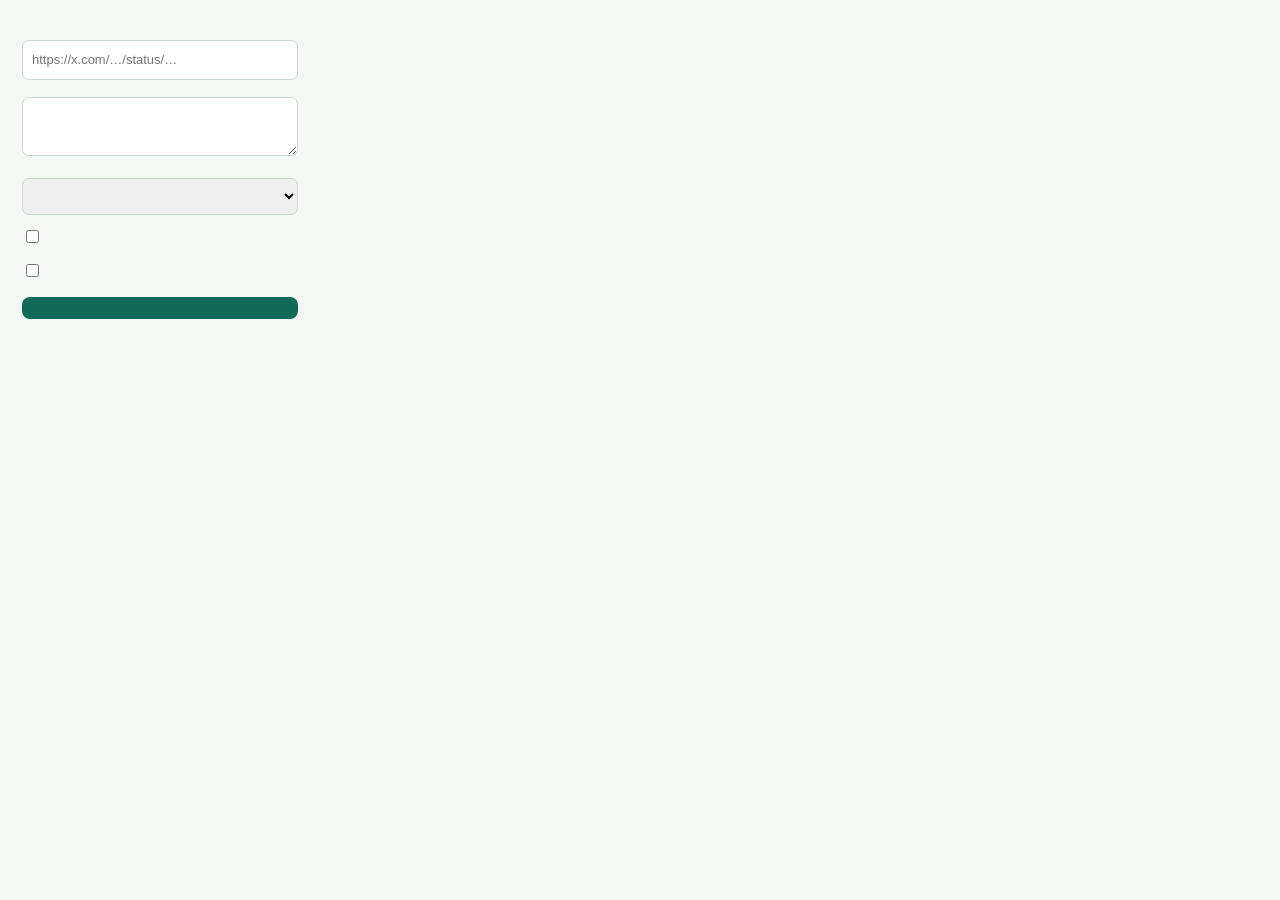
<file: chrome-extension/popup.html>
<!doctype html><html><head><meta charset="utf-8"><title data-i18n="popupTitle"></title><link rel="stylesheet" href="popup.css"></head><body><h1 data-i18n="popupTitle"></h1><p data-i18n="popupIntro"></p><label for="url" data-i18n="popupUrlLabel"></label><input id="url" placeholder="https://x.com/…/status/…"><label for="note" data-i18n="popupNoteLabel"></label><textarea id="note" rows="2" data-i18n-placeholder="popupNoteHint"></textarea><label for="category" data-i18n="popupCategoryLabel"></label><select id="category"></select><input id="new-category" hidden data-i18n-placeholder="popupCategoryNew"><label class="check"><input type="checkbox" id="include-replies"> <span data-i18n="popupReplies"></span></label><p data-i18n="popupRepliesHint"></p><label class="check"><input type="checkbox" id="refresh"> <span data-i18n="popupRefresh"></span></label><button id="archive" data-i18n="popupSubmit"></button><p id="status" role="status"></p><a href="http://127.0.0.1:18765" target="_blank" rel="noopener" data-i18n="popupLink"></a><script src="popup.js"></script></body></html>
</file>
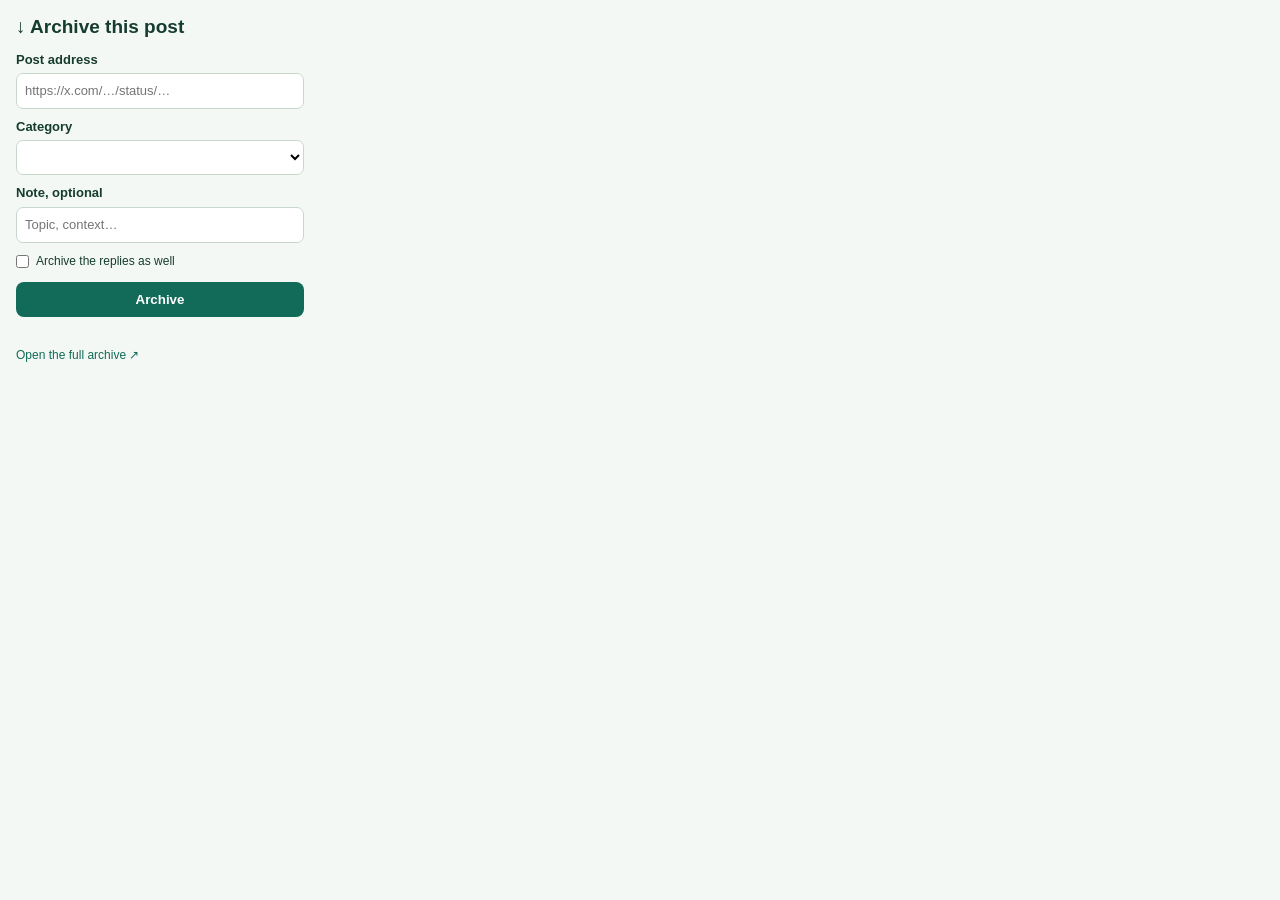
<file: extension/popup.html>
<!doctype html><html><head><meta charset="utf-8"><meta name="viewport" content="width=device-width"><title data-i18n="popupTitle"></title><link rel="stylesheet" href="popup.css"></head><body><h1 data-i18n="popupTitle"></h1><label for="url" data-i18n="popupUrlLabel"></label><input id="url" placeholder="https://x.com/…/status/…" autocomplete="url"><label for="category" data-i18n="popupCategoryLabel"></label><select id="category"></select><input id="new-category" hidden data-i18n-placeholder="popupCategoryNew"><label for="note" data-i18n="popupNoteLabel"></label><input id="note" data-i18n-placeholder="popupNoteHint" autocomplete="off"><label class="check"><input type="checkbox" id="include-replies"> <span data-i18n="popupReplies"></span></label><button id="archive" data-i18n="popupSubmit"></button><p id="status" role="status" aria-live="polite"></p><a class="full-link" href="http://127.0.0.1:18765" target="_blank" rel="noopener" data-i18n="popupLink"></a><script src="language.js"></script><script src="popup.js"></script></body></html>
</file>
<file: chrome-extension/popup.css>
body{width:320px;margin:0;padding:22px;box-sizing:border-box;font:13px/1.5 "Segoe UI",sans-serif;background:#f4f8f4;color:#163c30}h1{font-size:21px;margin:0 0 8px}p{color:#62796a}label{display:block;margin-top:12px;font-weight:600}input:not([type=checkbox]),textarea,select{box-sizing:border-box;width:100%;border:1px solid #c8d8cc;border-radius:7px;padding:9px;margin-top:5px;font:inherit}button{width:100%;background:#126b58;border:0;border-radius:8px;padding:11px;color:white;font-weight:600;margin-top:15px;cursor:pointer}button:disabled{opacity:.5}.check{font-size:12px;font-weight:400}a{color:#126b58}#status{min-height:20px}
#new-category{margin-top:6px}
#new-category[hidden]{display:none}
</file>
<file: extension/popup.css>
body{width:320px;margin:0;padding:16px;box-sizing:border-box;font:13px/1.4 "Segoe UI",sans-serif;background:#f4f8f4;color:#163c30}h1{font-size:19px;line-height:1.2;margin:0 0 12px}p{color:#62796a}label{display:block;margin-top:9px;font-weight:600}input:not([type=checkbox]),select{box-sizing:border-box;width:100%;border:1px solid #c8d8cc;border-radius:7px;padding:8px;margin-top:4px;font:inherit;background:#fff}button{width:100%;background:#126b58;border:0;border-radius:8px;padding:10px;color:white;font-weight:600;margin-top:12px;cursor:pointer}button:disabled{opacity:.5}.check{display:flex;align-items:center;gap:7px;font-size:12px;font-weight:400;margin-top:10px}.check input{margin:0;accent-color:#126b58}a{color:#126b58}#status{min-height:18px;margin:8px 0 0}.full-link{display:block;margin-top:4px;font-size:12px;text-decoration:none}.full-link:hover{text-decoration:underline}
#new-category{margin-top:5px}
#new-category[hidden]{display:none}
</file>
